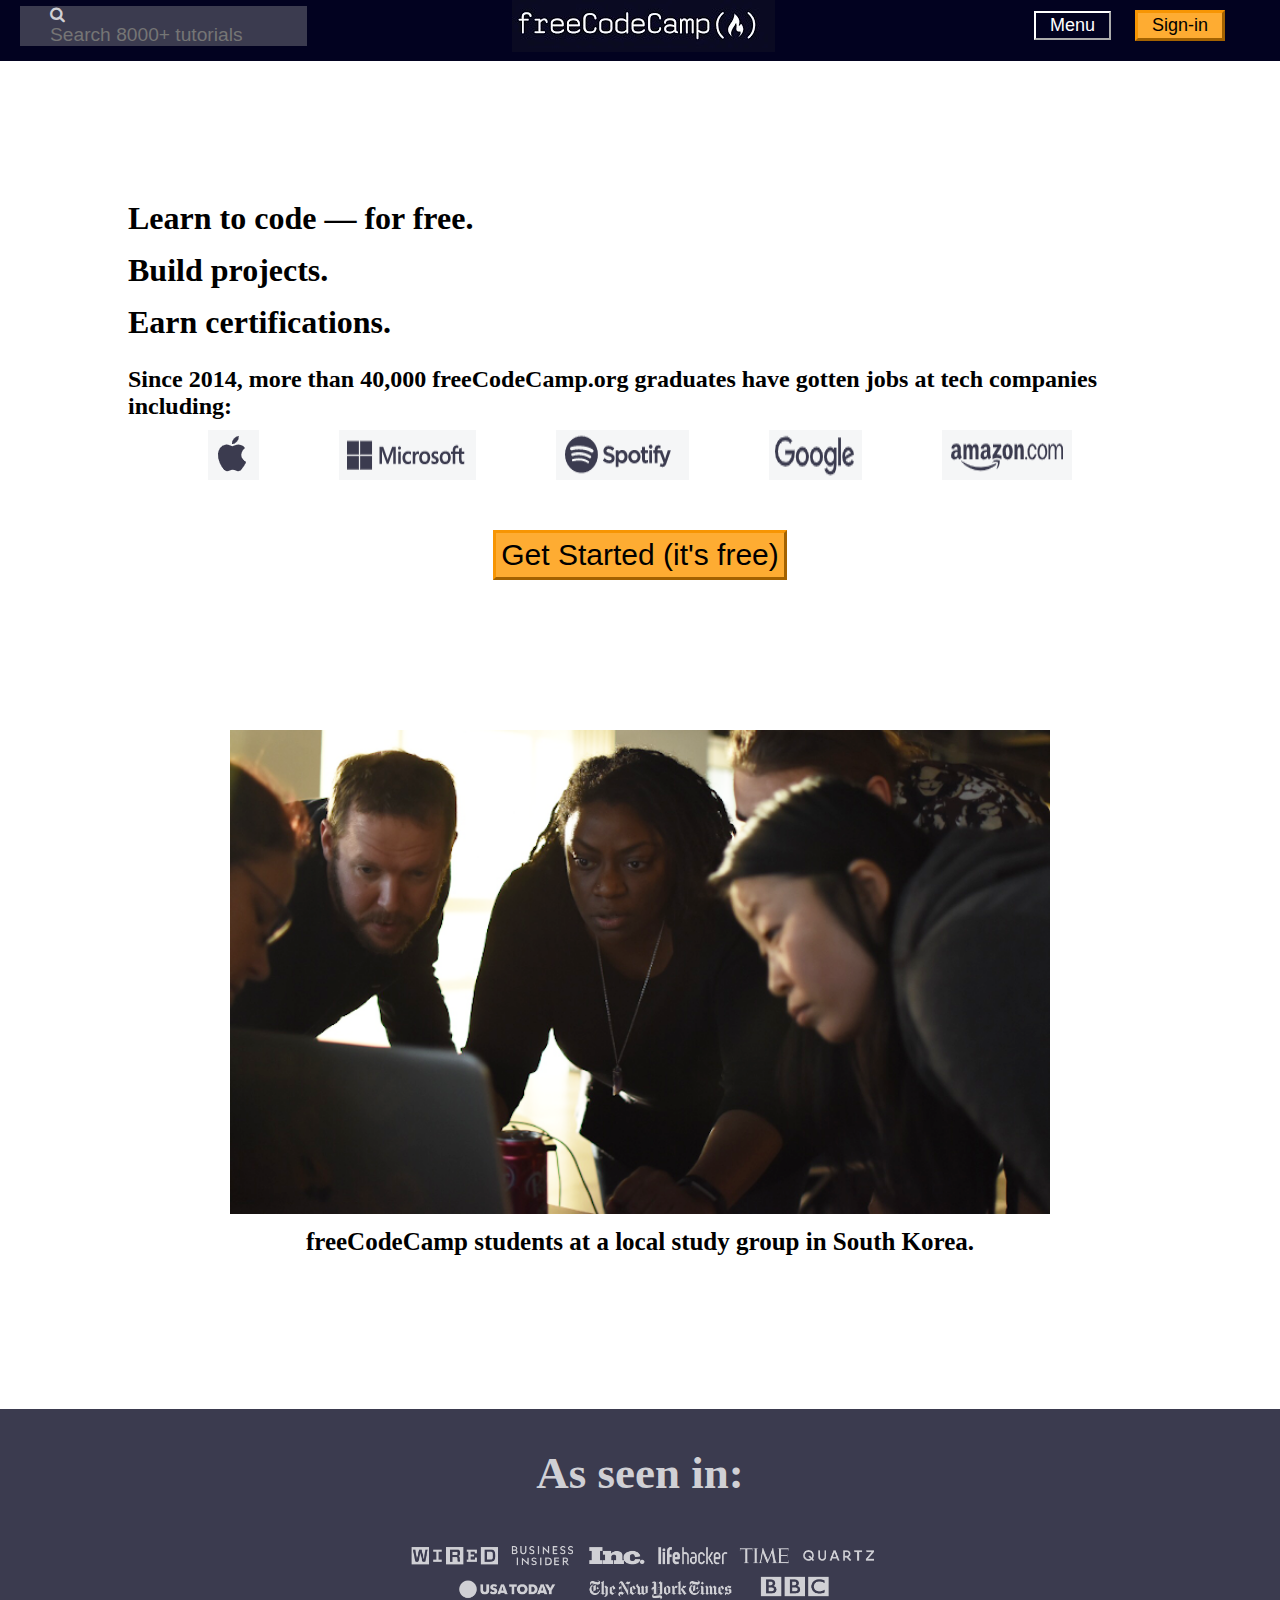
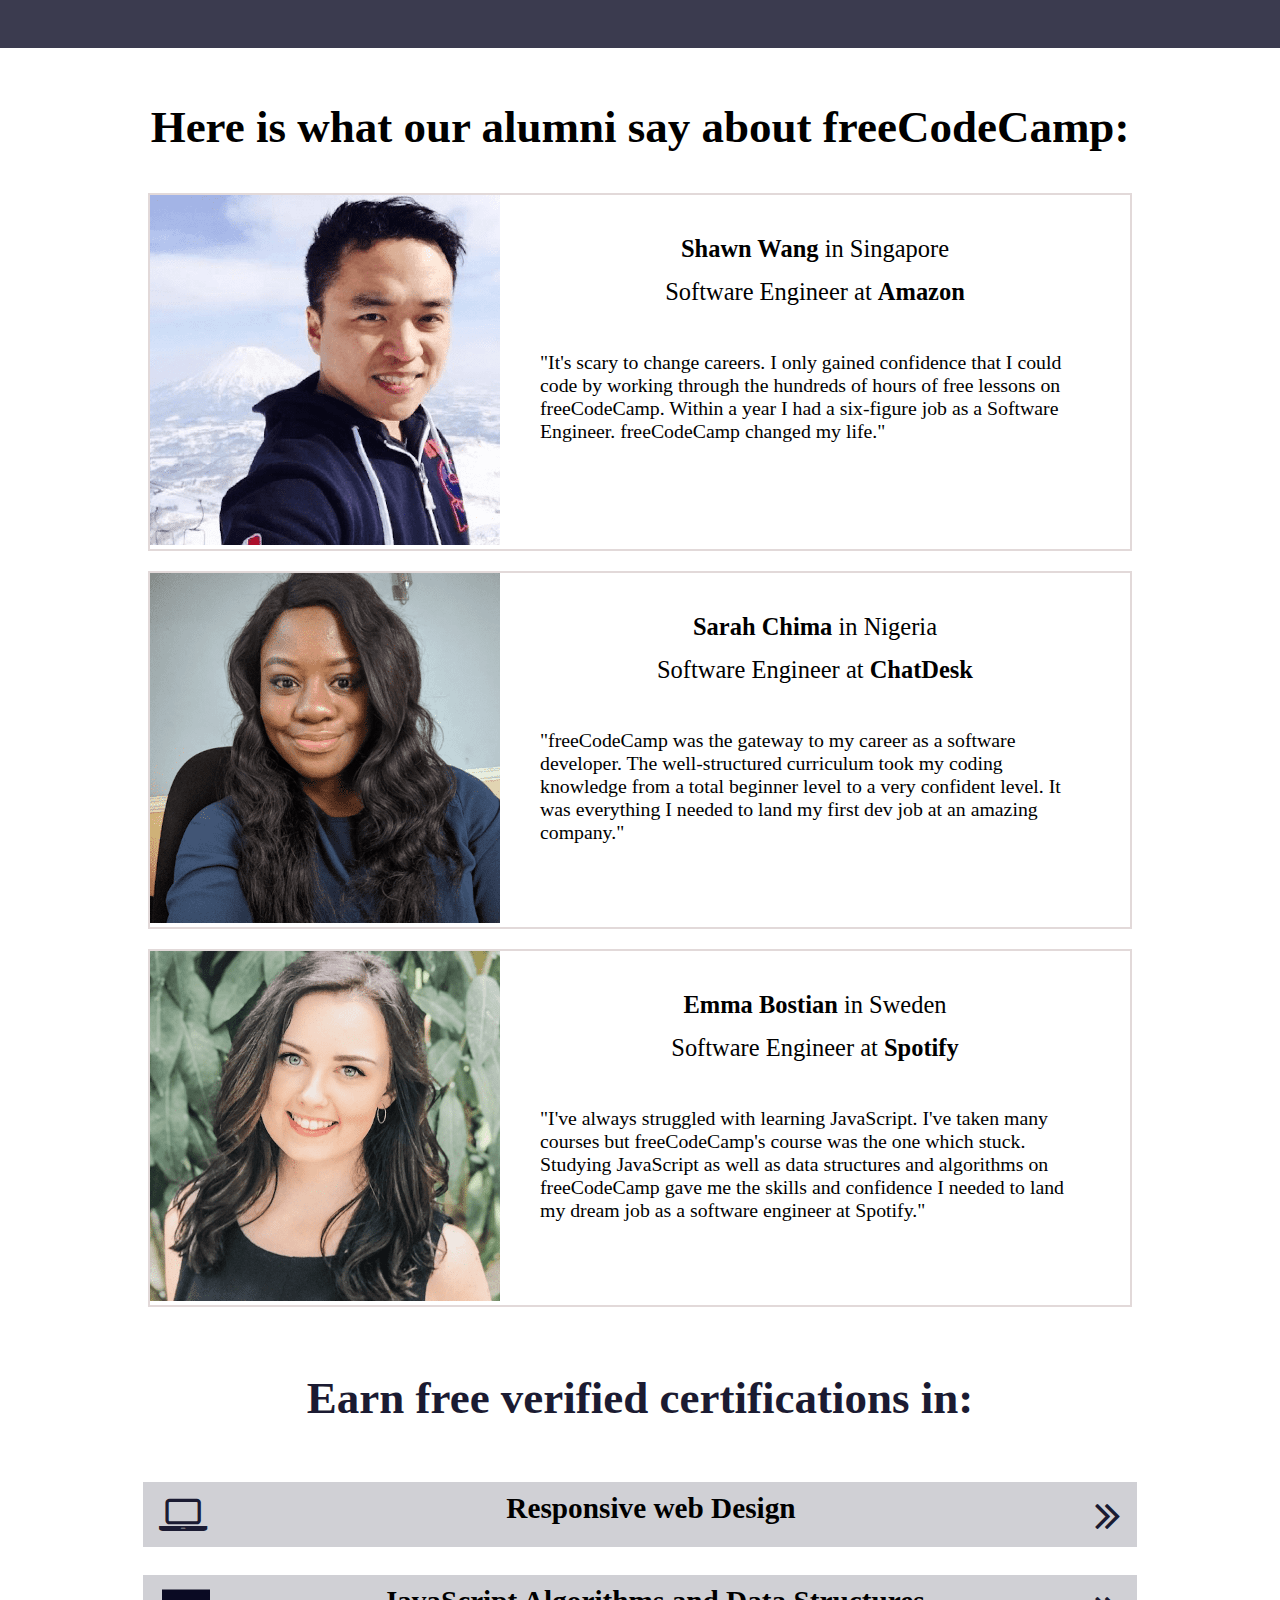
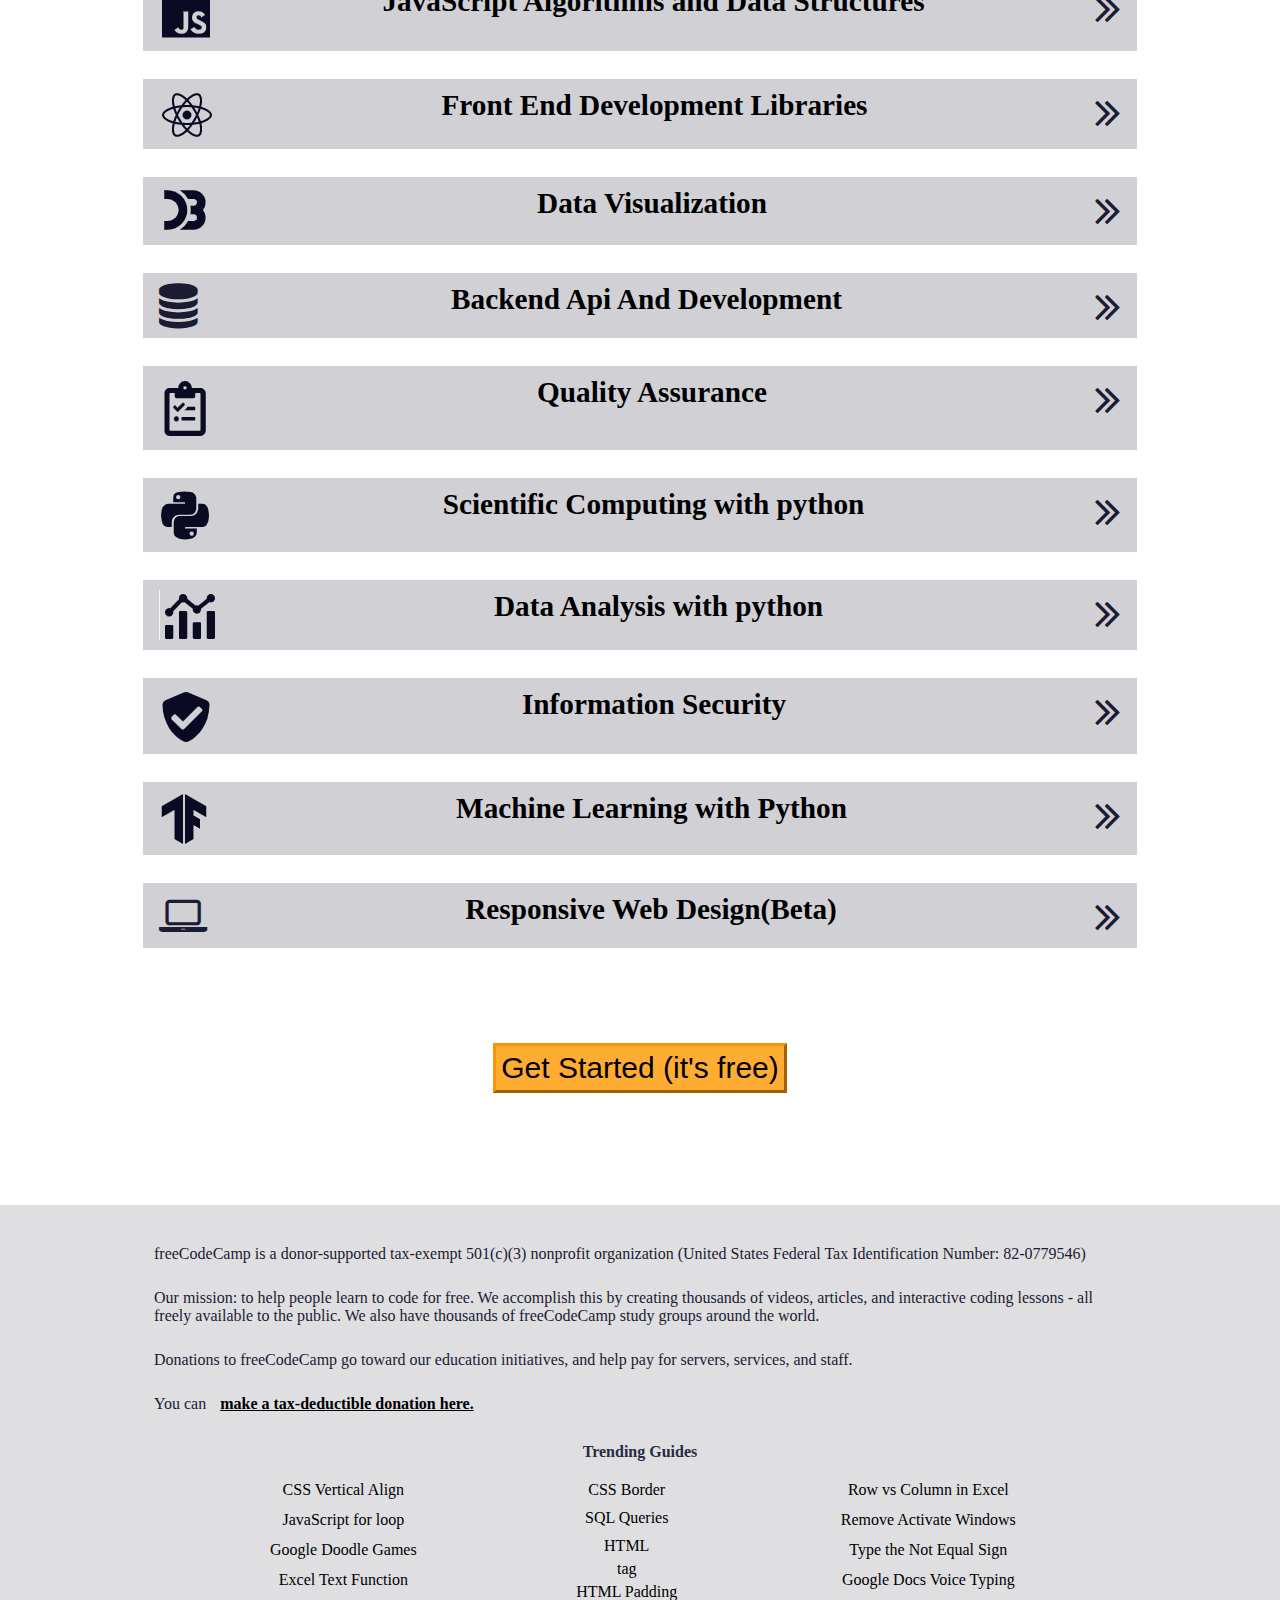
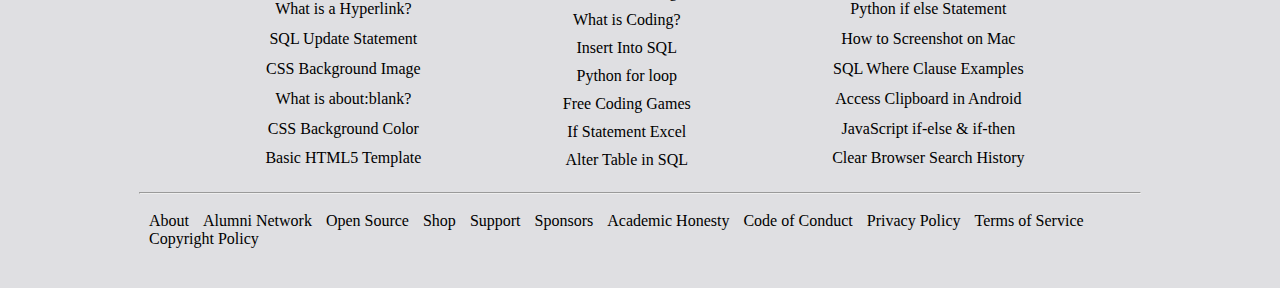
<file: Freecodecamp_home_page/index.html>
<!DOCTYPE html>
<html lang="en">
<head>
    <meta charset="UTF-8">
    <meta http-equiv="X-UA-Compatible" content="IE=edge">
    <meta name="viewport" content="width=device-width, initial-scale=1.0">
    <title>FreeCodecamp</title>
    <link rel="stylesheet" href="index.css">
    <link rel="stylesheet" href="https://cdnjs.cloudflare.com/ajax/libs/font-awesome/4.7.0/css/font-awesome.min.css">   
</head>
<body>
    <!-- <header> -->
    <div class="header">
        <div class="container container-child">
            <div class="searchbar">
                <i class="fa fa-search"></i>
                <input type="search" class="search-text" placeholder="Search 8000+ tutorials"></input>
            </div>
        </div>
        <div class="container">
            <div class="title">
                <!-- <h1 style="color:white">FreeCodecamp</h1> -->
                <img src="Images/header.jpg" height=fit-content/>
            </div>
        </div>
        <div class="container">
            <div class="button-menu">
                <button class="menu">Menu</button>
                <button class="sign-in" onclick="window.location.href='signin.html'">Sign-in</button>
            </div>
        </div>
    </div>
    <!-- </header> -->
    <div class="main">
        <div class="main-container">
            <div class="main-heading">
                <h1 class="main-heading-title">
                    <p>Learn to code — for free.</p>
                    <p>Build projects. </p>
                    <p>Earn certifications.</p></h1>
                <h2>
                    Since 2014, more than 40,000 freeCodeCamp.org graduates have gotten jobs at tech companies including:
                </h2>
                <div class="main-heading-tags">
                    <img src="Images/apple.png"/>
                    <img src="Images/microsoft.png"/>
                    <img src="Images/spotify.png"/>
                    <img src="Images/google.png"/>
                    <img src="Images/amazon.png"/>

                </div>
                
                <div class="get-started">
                        <center><button class="sign-in get-started-button" style="text-align: center;">Get Started (it's free)</button></center>
                </div>
                <div class="desc">
                <img src="Images/pic1.png" width=80%; style="margin-top:100px"/>
                <p style="font-size:25px; padding-top:10px; align-items:center;"><b>freeCodeCamp students at a local study group in South Korea.</b></p>
                </div>
            </div>
            <div class="text-area">
                <div class="text-area-center">
                    <div class="text-area-heading">
                        <h4 style="text-align:center;">As seen in:</h4>    
                    </div>
                    <div class="text-area-featured">
                        <center><img src="Images/text-area.png"/></center>
                    </div>
                </div>
            </div>
            <div class="alumina-container">
                <div class="alumina-heading">
                    <h2>Here is what our alumni say about freeCodeCamp:</h2>
                </div>
                <div class="alumina-desc">
                    <div>
                    <img src="Images/pic2.png"/>
                    </div>
                    <div class="alumina-info">
                        <div class="alumina-info-container">
                            <div class="alumina-info-heading">
                                <p class="para-info"><b>Shawn Wang</b> in Singapore</p>
                                <p class="para-info">Software Engineer at <b>Amazon </b></p>
                            </div>
                            <p style="font-size:19.8px">"It's scary to change careers. I only gained confidence that I could code by working through the hundreds of hours of free lessons on freeCodeCamp. Within a year I had a six-figure job as a Software Engineer. freeCodeCamp changed my life."</p>
                        </div>
                    </div>
                </div>
                <div class="alumina-desc">
                    <div>
                    <img src="Images/pic3.png"/>
                    </div>
                    <div class="alumina-info">
                        <div class="alumina-info-container">
                            <div class="alumina-info-heading">
                                <p class="para-info"><b>Sarah Chima</b> in Nigeria</p>
                                <p class="para-info">Software Engineer at <b>ChatDesk</b> </p>
                            </div>
                            <p style="font-size:19.8px">"freeCodeCamp was the gateway to my career as a software developer. The well-structured curriculum took my coding knowledge from a total beginner level to a very confident level. It was everything I needed to land my first dev job at an amazing company."</p>
                        </div>
                    </div>
                </div>
                <div class="alumina-desc">
                    <div>
                    <img src="Images/pic4.png"/>
                    </div>
                    <div class="alumina-info">
                        <div class="alumina-info-container">
                            <div class="alumina-info-heading">
                                <p class="para-info"><b>Emma Bostian</b> in Sweden</p>
                                <p class="para-info">Software Engineer at <b>Spotify </b></p>
                            </div>
                            <p style="font-size:19.8px">"I've always struggled with learning JavaScript. I've taken many courses but freeCodeCamp's course was the one which stuck. Studying JavaScript as well as data structures and algorithms on freeCodeCamp gave me the skills and confidence I needed to land my dream job as a software engineer at Spotify."</p>
                        </div>
                    </div>
                </div>
                <div class="certification-section">
                    <div class="certificaton-col">
                        <center>
                        <h1 class="big-heading">Earn free verified certifications in:</h1>
                        <a >
                            <div class="btn-link courses">
                                <i class="fa fa-laptop"></i>
                                <h3>Responsive web Design</h3>
                                <i class="fa fa-angle-double-right"></i>
                                <!-- <img src=""/> -->
                            </div>
                        </a>
                        <a ><div class="btn-link courses">
                            <!-- <i class="fab fa-js-square"></i> -->
                            <img src="Images/JS.png"/>
                            <h3>JavaScript Algorithms and Data Structures</h3>
                            <i class="fa fa-angle-double-right"></i>
                        </div></a>
                        <a><div class=" btn-link courses">
                            <!-- <i class="fa fa-atom"></i> -->
                            <img src="Images/fd.png"/>
                            <h3>Front End Development Libraries</h3>
                            <i class="fa fa-angle-double-right"></i>
                        </div></a>
                        <a ><div class="btn-link courses">
                            <img src="Images/Data.png"/>
                            <h3>Data Visualization</h3>
                            <i class="fa fa-angle-double-right"></i>
                        </div></a>
                        <a ><div class="btn-link courses">
                            <i class="fa fa-database"></i>
                            <h3>Backend Api And Development</h3>
                            <i class="fa fa-angle-double-right"></i>
                        </div></a>
                        <a><div class=" btn-link courses">
                            <!-- <i class="fas fa-analytics"></i> -->
                            <img src="Images/QA.png"/>
                            <h3>Quality Assurance</h3>
                            <i class="fa fa-angle-double-right"></i>
                        </div></a>
                        <a><div class="btn-link courses">
                            <img src="Images/python.png"/>
                            <h3>Scientific Computing with python</h3>
                            <i class="fa fa-angle-double-right"></i>
                        </div>
                        </a>
                        <a ><div class=" btn-link courses">
                            <img src="Images/Analytics.png"/>
                            <h3>Data Analysis with python</h3>
                            <i class="fa fa-angle-double-right"></i>
                        </div></a>
                        <a ><div class="btn-link courses">
                            <!-- <i class='fab fa-python' style='font-size:48px;color:red'></i> -->
                            <img src="Images/IS.png"/>
                            <h3>Information Security</h3>
                            <i class="fa fa-angle-double-right"></i>
                        </div></a>
                        <a><div class="btn-link courses">
                            <!-- <i class="fab fa-python"></i> -->
                            <img src="Images/ML.png"/>
                            <h3>Machine Learning with Python</h3>
                            <i class="fa fa-angle-double-right"></i>
                        </div></a>
                        <a><div class="btn-link courses">
                            <i class="fa fa-laptop"></i>
                            <h3>Responsive Web Design(Beta)</h3>
                            <i class="fa fa-angle-double-right"></i>
                        </div></a>
                    </center>
                    </div>
                </div>
                <div class="get-started">
                    <button class="sign-in get-started-button">Get Started (it's free)</button>
                </div>
            </div>
        </div>
        

    </div>
    <div class="footer">
        <div class="footer-container">
            <div class="footer-container-child">
            <p class="footer-desc">freeCodeCamp is a donor-supported tax-exempt 501(c)(3) nonprofit organization (United States Federal Tax Identification Number: 82-0779546)</p>
            <p class="footer-desc">Our mission: to help people learn to code for free. We accomplish this by creating thousands of videos, articles, and interactive coding lessons - all freely available to the public. We also have thousands of freeCodeCamp study groups around the world.</p>
            <p class="footer-desc">Donations to freeCodeCamp go toward our education initiatives, and help pay for servers, services, and staff.</p>
            <p class="footer-desc">You can <b><a href=# style="color:black;">make a tax-deductible donation here.</a></b></p>
            </div>
            <div class="footer-col-heading">
                <b>Trending Guides</b>
            </div>
            <div class="footer-col">
            <div class="footer-col-child">
                <a class="footerlinks">CSS Vertical Align</a>
                <a class="footerlinks">JavaScript for loop</a>
                <a class="footerlinks">Google Doodle Games</a>
                <a class="footerlinks">Excel Text Function</a>
                <a class="footerlinks">What is a Hyperlink?</a>
                <a class="footerlinks">SQL Update Statement</a>
                <a class="footerlinks">CSS Background Image</a>
                <a class="footerlinks"> What is about:blank?</a>
                <a class="footerlinks"> CSS Background Color</a>
                <a class="footerlinks">Basic HTML5 Template</a>
            </div>
            <div class="footer-col-child">
                <a class="footerlinks">CSS Border</a>
                <a class="footerlinks">SQL Queries</a>
                <a class="footerlinks">HTML <a> tag</a>
                <a class="footerlinks"> HTML Padding</a>
                <a class="footerlinks"> What is Coding?</a>
                <a class="footerlinks"> Insert Into SQL</a>
                <a class="footerlinks"> Python for loop</a>
                <a class="footerlinks"> Free Coding Games</a>
                <a class="footerlinks"> If Statement Excel</a>
                <a class="footerlinks"> Alter Table in SQL</a>
            </div>
            <div class="footer-col-child">
                <a class="footerlinks">Row vs Column in Excel</a>
                <a class="footerlinks">Remove Activate Windows</a>
                <a class="footerlinks">Type the Not Equal Sign   </a>
                <a class="footerlinks"> Google Docs Voice Typing</a>
                <a class="footerlinks">Python if else Statement</a>
                <a class="footerlinks">How to Screenshot on Mac</a>
                <a class="footerlinks"> SQL Where Clause Examples</a>
                <a class="footerlinks">Access Clipboard in Android</a>
                <a class="footerlinks">JavaScript if-else & if-then</a>
                <a class="footerlinks"> Clear Browser Search History</a>
            </div>
            </div>
            <br>
            <hr>
            <br>
            <a>About</a>
            <a>Alumni Network</a>    
            <a> Open Source</a>    
            <a>Shop</a>    
            <a>Support</a>    
            <a> Sponsors</a>    
            <a>  Academic Honesty</a>    
            <a>Code of Conduct  </a>    
            <a>Privacy Policy </a>    
            <a> Terms of Service </a>    
            <a>Copyright Policy</a>    

        </div>

    </div>
</body>
</html>
</file>
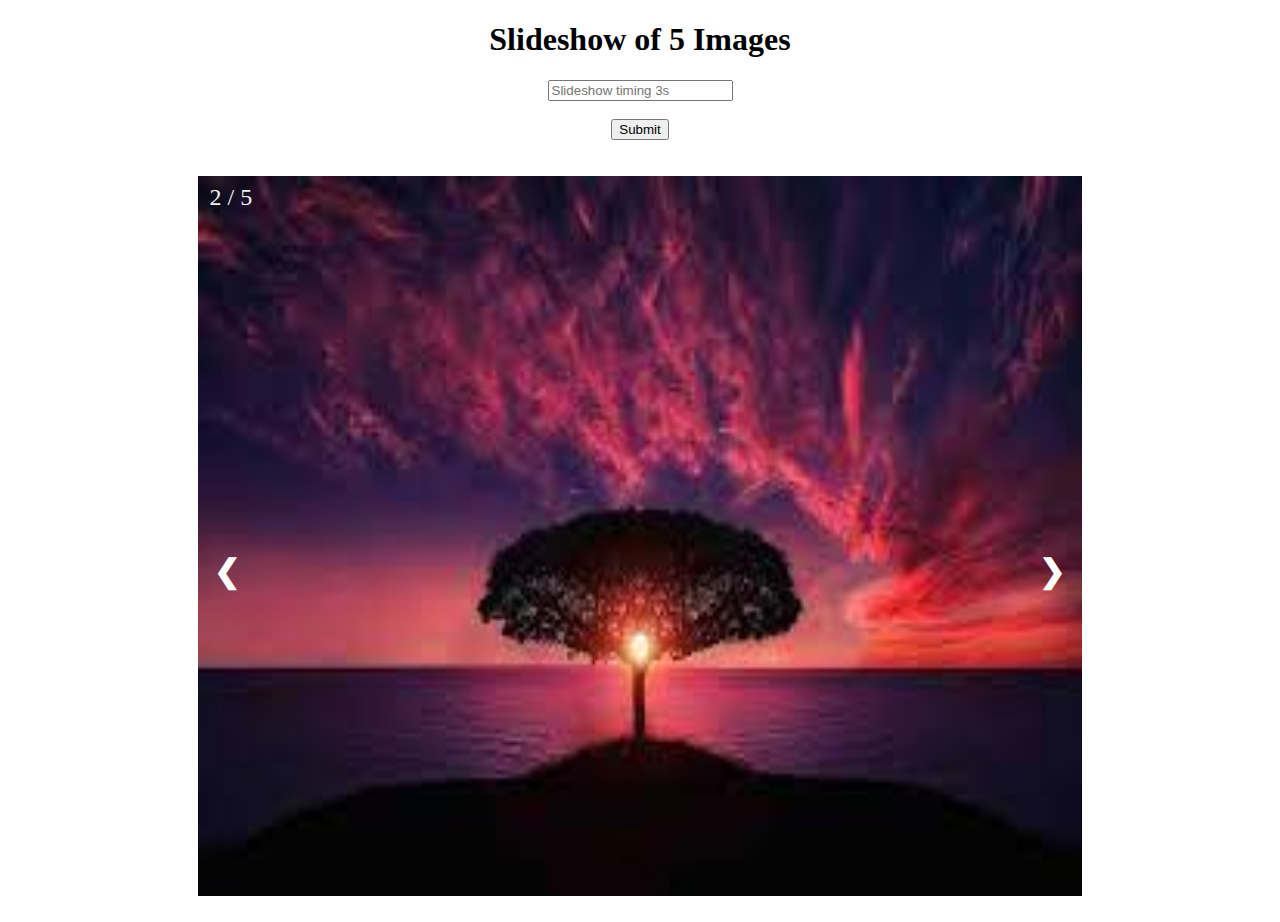
<file: Javascript_Assignment/index.html>
<!DOCTYPE html>
<html lang="en">
<head>
    <meta charset="utf-8"> 
    <meta name="viewport" content="width=device-width, initial-scale=1.0">
    <title>SlideShow Assignment</title>
    <style>
    .slideshow-container {
        width: 70%;
        height: 80vh;
        position: relative;
        margin: auto;
        background-color: black;        
    }


    .mySlides img {
        height: 80vh;
        width: 100%; 
    }


    .prev, .next {
        cursor: pointer;
        position: absolute;
        top: 50%;
        padding: 16px;
        color: white;
        font-weight: bold;
        font-size: xx-large;
        transition: 0.6s;
    }

    .next {
        right: 0;
    }

    .prev:hover, .next:hover {
        fill : black;
        opacity: 0.7;
    }   


    .numbertext {
        color: #f2f2f2;
        font-size: 1.5em;
        padding: 8px 12px;
        position: absolute;
        top: 0;
        z-index: 1;
    }


    .fade {
        animation-name: fade;
        animation-duration: 1.5s;
    }

    @-webkit-keyframes fade {
        from {opacity: .4} 
        to {opacity: 1}
    }

    @keyframes fade {
        from {opacity: .4} 
        to {opacity: 1}
    }
    </style>
</head>
<body onload="showSlides();">
    <div class="title">
        <center><h1>Slideshow of 5 Images</h1></center>
    </div>
    <center><input type="text" id="time" placeholder="Slideshow timing 3s"><br><br></center>
    <center><button type="button"  onclick="getValueInput()"> 
        Submit 
    </button></center>
    <br>
    <br> 
    
    <div class="slideshow-container">

        <div class="mySlides fade" >
            <div class="numbertext">1 / 5</div>
            <img src="Images/pic1.jpg">
        </div>

        <div class="mySlides fade">
            <div class="numbertext">2 / 5</div>
            <img src="Images/pic2.jpg">
        </div>

        <div class="mySlides fade">
            <div class="numbertext">3 / 5</div>
            <img src="Images/pic3.jpg">
        </div>

        <div class="mySlides fade">
            <div class="numbertext">4 / 5</div>
            <img src="Images/pic4.jpg">
        </div>

        <div class="mySlides fade">
            <div class="numbertext">5 / 5</div>
            <img src="Images/pic5.jpg">
        </div>

        <a class="prev" onclick="showSlide(--slideIndex);">&#10094;</a>
        <a class="next" onclick="showSlide(++slideIndex);">&#10095;</a>
    </div>
    <br>
    <script>
        var slideIndex = 0;
        var timer;
        var slides = document.getElementsByClassName("mySlides");
        var time=3000;
    
        const getValueInput = () =>{
            time = document.getElementById("time").value;
            if(isNaN(time)){
                alert("Please enter a number");
            }
            else{
                time = time*1000;
            }
        }
        
    
    
        function showSlides() {
            for (var i = 0; i < slides.length; i++)
                slides[i].style.display = "none";       
            if (++slideIndex == slides.length)
                slideIndex = 0;
            slides[slideIndex].style.display = "block"; 
            timer = setTimeout(showSlides, time);
        }
    
        function showSlide(n) {
            clearTimeout(timer);
            for (var i = 0; i < slides.length; i++) 
                slides[i].style.display = "none";
            if (n == slides.length)
                slideIndex = 0; 
            if (n < 0)
                slideIndex = slides.length-1;
            slides[slideIndex].style.display = "block"; 
            timer = setTimeout(showSlides, time);
        }
    </script>
</body>
</html>
</file>
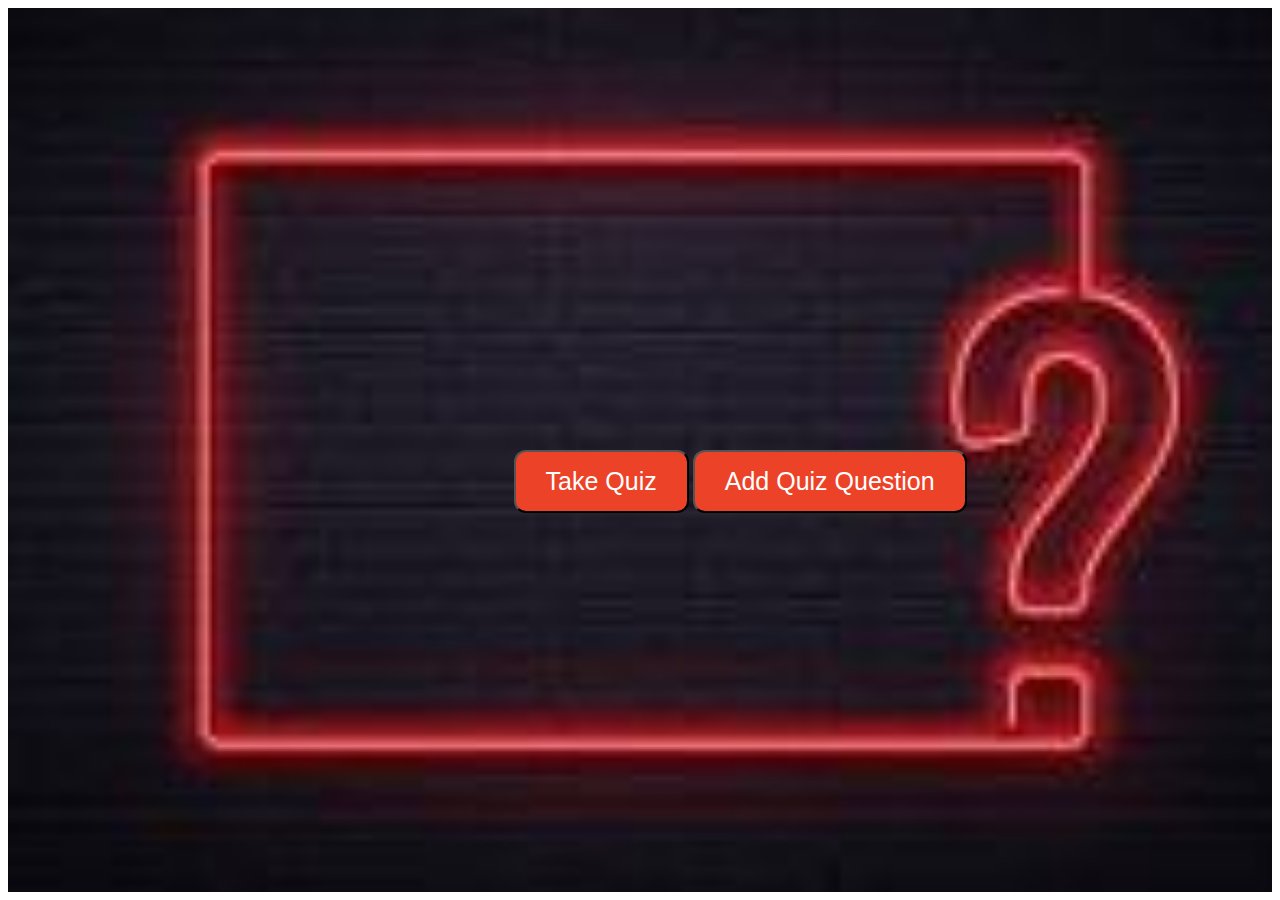
<file: QuizApp/index.html>
<html>
<head>
	<title>
		Quiz
	</title>
	
	 <link rel="stylesheet" href="style.css">
	
</head>

<body>

<div class = "btdiv">
	<button class = "button" onclick = "func2();"style="margin-left: 40%;margin-top:35%;">Take Quiz</button>
	<button class = "button" onclick = "func1();"style="margin-top:35%;" >Add Quiz Question</button>&nbsp &nbsp &nbsp 

	</div>
</body>

<script>

function func1(){
	window.location =  "makequiz.html";
}

function func2(){
	window.location = "quiz.html";
}


</script>

</html>
</file>
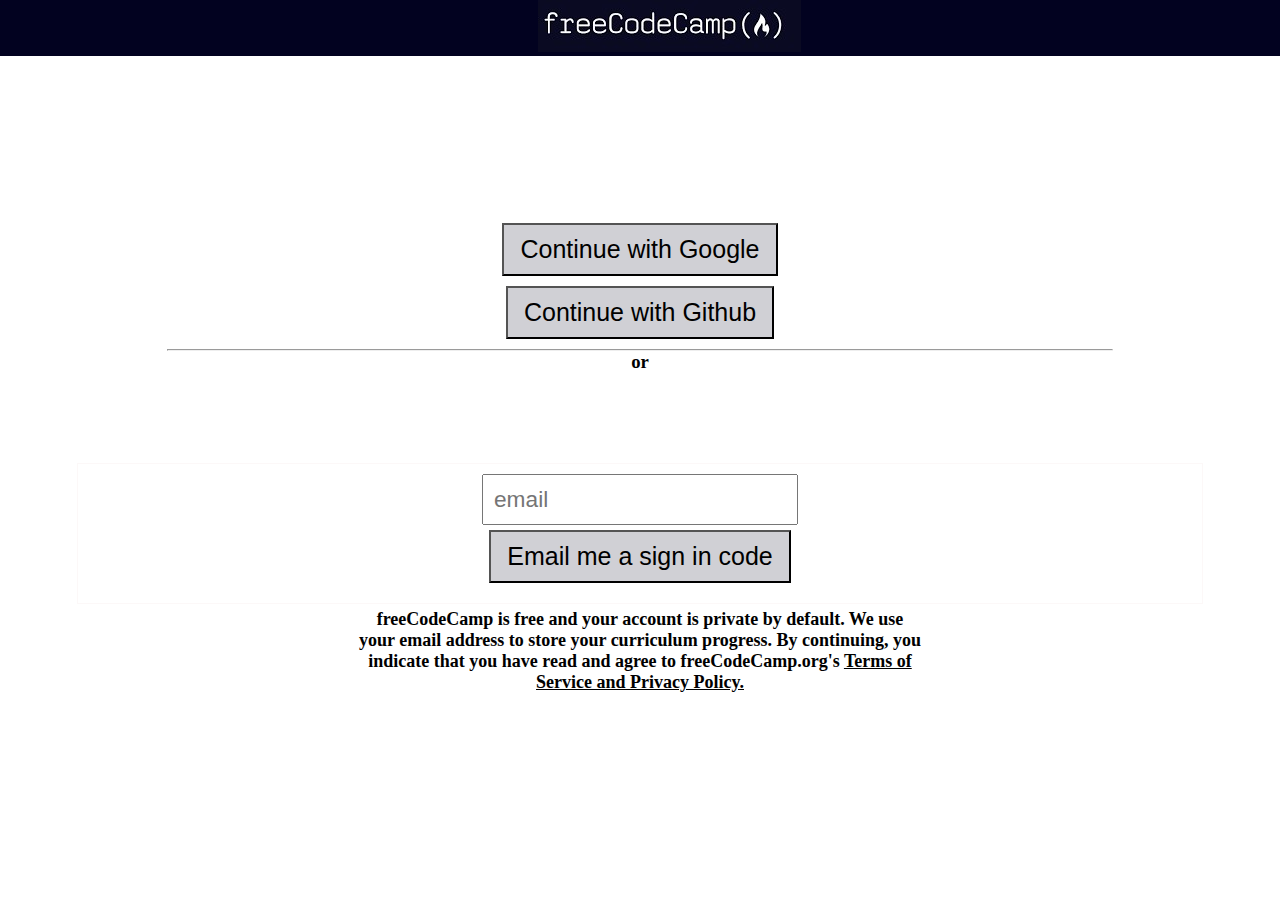
<file: Freecodecamp_home_page/signin.html>
<!DOCTYPE html>
<html lang="en">
<head>
    <meta charset="UTF-8">
    <meta http-equiv="X-UA-Compatible" content="IE=edge">
    <meta name="viewport" content="width=device-width, initial-scale=1.0">
    <title>Sign In</title>
    <link rel="stylesheet" href="index.css">
    <link rel="stylesheet" href="https://cdnjs.cloudflare.com/ajax/libs/font-awesome/4.7.0/css/font-awesome.min.css">
    <!-- <link rel="stylesheet" href="https://maxcdn.bootstrapcdn.com/bootstrap/3.4.1/css/bootstrap.min.css"> -->

</head>
<body>
        <div class="header">
         
            <div class="title1">
                <img src="Images/header.jpg" height=fit-content/>
            </div>
        </div>
    
    <div class="main1">
        <center>

        <div class="main-container1 social-signin-methods">
            <center>

            <button class="btn-link courses">Continue with Google</button>
            <button class="btn-link courses">Continue with Github</button>
            <h3 class="separator">
                <span><hr>or</span>
            </h3>
            </center>

        </div>
        <div class="form-main">
            <form novalidate class="signin-form form-control">
            <div class="form-group">
                <input autofocus class="form-control" id="email" name="email" placeholder="email" required type="email">
            </div>
            <div class="button-holder">
                <button class = "btn btn-link btn-primary"type="submit">Email me a sign in code</button>
            </div>
            </form>
            <h2 class="text footer-sign-in">
                freeCodeCamp is free and your account is private by default. We use your email address to store your curriculum progress. By continuing, you indicate that you have read and agree to freeCodeCamp.org's <u>Terms of Service and Privacy Policy.</u>
            </h2>
        </div>
        </center>

    </div>
</body>
</html>
</file>
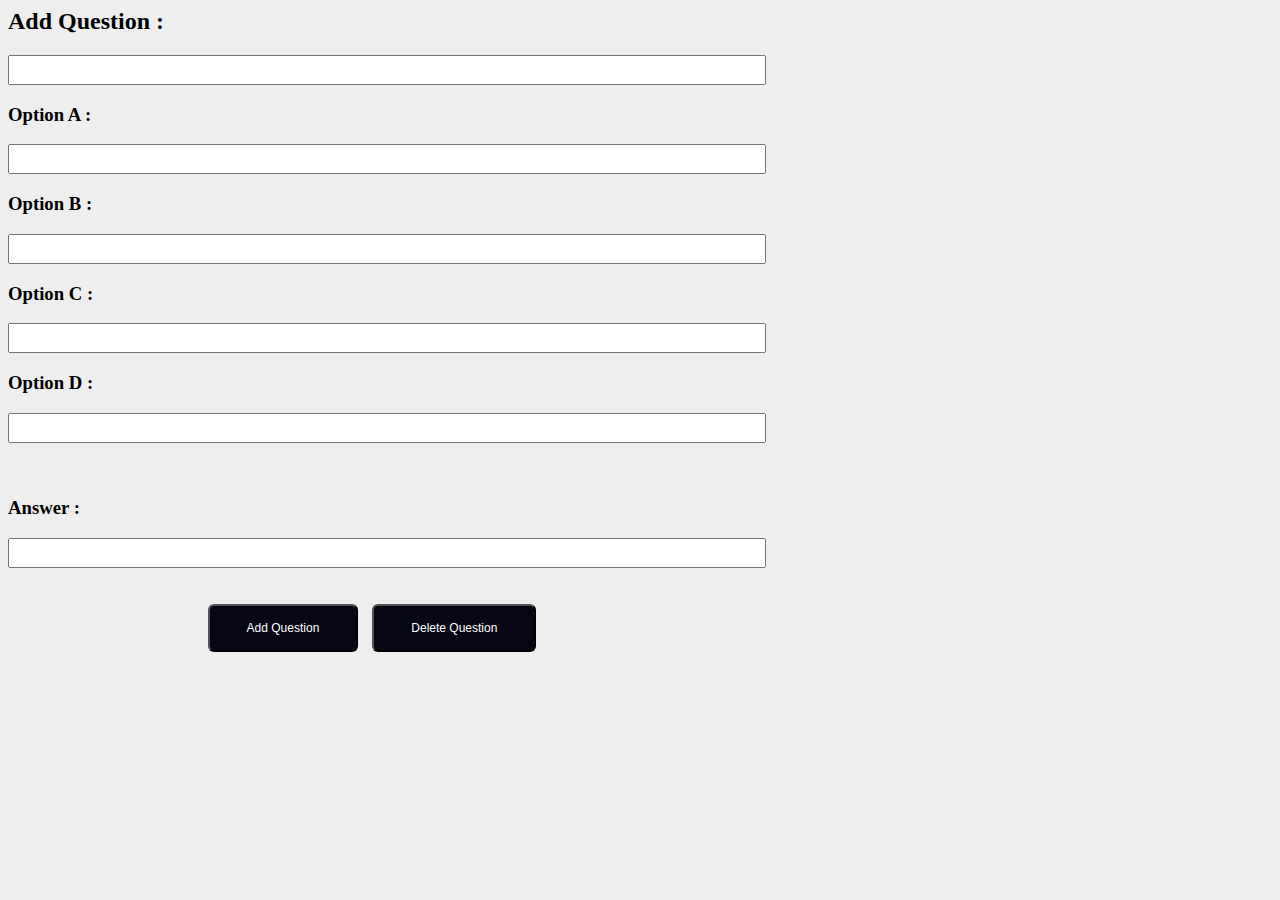
<file: QuizApp/makequiz.html>
<html>
<head>
 <link rel="stylesheet" href="style.css">

</head>

<body bgcolor = #EEEEEE>
	

<form method = "POST" action = "add.php">
<div>
<h2>Add Question : </h2>
<input type = "text" name = "question" class = "input"></input>

<h3>Option A : </h3>
<input type = "text" name = "a"  class = "input"></input>

<h3>Option B : </h3>
<input type = "text" name = "b"  class = "input"></input>

<h3>Option C : </h3>
<input type = "text" name = "c"  class = "input"></input>

<h3>Option D : </h3>
<input type = "text" name = "d"  class = "input"></input><br><br><br>
</div>

<h3>Answer : </h3>
<input type = "text" name = "answer"  class = "input"></input><br><br><br>
</div>

<div class = "pos">
<input type = "submit" value = "Add Question" name = "button1" class = "button1"></input>
<input type = "submit" value = "Delete Question" name = "button2" class = "button1"></input>
</div>
</form>

</body>

</html>
</file>
<file: Freecodecamp_home_page/index.css>
*{
    margin:0px;
    padding:0px;
    /* background-color: #fbf6f6; */
    /* position:fixed; */

    overflow-x:unset;
}
.header{
    margin:0px;
    padding:0px;
    width:100%;
    height: auto;
    background-color:rgb(2, 2, 32);
    display:flex;
    justify-content: space-between;
    /* position:fixed; */
    margin-top: 0px;
    z-index:1;
    /* visibility: visible; */

    position:relative;
}
.container{
    display:flex;
    justify-content: space-between;
    width:20%;
}
p{
    margin-bottom:15px;
}
a{
    padding-left:3px;
}


.main-heading{
    padding:10%;
    margin: 10.8px 0px;
}
.main-heading-title{
    color:black;
    padding-bottom: 10px;
}
.fa,.fab,.fas{
    color:#D0D0D5;
    size:25px;
    font-size: larger;
}
button{
    margin:10px;
    padding:2px 14px;
}
.menu{
    border-color: white;
    background-color: transparent;
    color:white;
    font-size: 18px;
}
.searchbar{
    background-color:#3b3b4f;
    border:none;
    margin:6px 20px 15px;
    padding:0px 10px 0px 30px;
    justify-content: space-between;
}
.search-text{
    background-color: transparent;
    border: none;
    font-size: larger;
}
.title img{
    float:center;
}
input:focus{
    outline:none;
    color:white;
}
.sign-in{
    color:black;
    background-color: #FEAC32;
    border-width: 3px;
    border-color:#f79503 ;
    font-size: 18px;
}

button:hover{
    cursor:pointer;
}

.main-heading-tags{
    display: flex;
    justify-content: space-evenly;
    margin:10px 0px;
    flex-wrap: wrap;
}
.get-started{
    text-align:center;
    margin:20px 20px;
}
.get-started-button{
    font-size: 30px;
    padding:5px;
    margin: 30px 47.5px;
    text-align: center;
}

.text-area{
    background-color:#3B3B4F;
    width:100%;
    height:fit-content;
}
.text-area-center{
    align-content: center;
    padding:37.5px 25%;
}
.text-area-featured img{
    width:75%;
}
.text-area-heading{
    margin: 0px 0px 40px;
    font-size: 45px;
    color: #D0D0D5

}

.alumina-container{
    padding:42.24px 10%;
    /* padding:0px; */
}

.alumina-desc{
    display:flex;
    margin:20px;
    box-sizing: border-box;
    border: 2px solid rgba(211, 198, 198, 0.657);
}
.alumina-heading{
    text-align: center;
    font-size:30px;
    margin:10.8px 0px 40px;
}
.alumina-info{
    padding:40px;
}
.alumina-info-heading{
    padding:0px 0px 30px;
}
.para-info{
    font-size :24.48px;
    text-align: center;
}
.desc{
    text-align: center;
    /* font-size: 30px; */
}
.certification-section{
    margin:0px 15px;
    padding: 34.6px 0px;
    align-items: left;
}
.certificaton-col{
    /* margin:0px 0px 0px 161.656px; */
    /* padding: 0px 15px; */
    align-content: center;
}
.big-heading{
    color:#1B1B32;
    font-size:45px;
    margin:10.8px 0px 40px;
}
.btn-link{
    background-color: #D0D0D5;
    /* width:fit-content; */
    margin:0px 0px 10px;
    padding: 10px 16px;
    box-sizing: border-box;
    cursor:pointer;
}
.btn-link .fa,.btn-link .fab{
    color:#1B1B32;
    font-size:45px;
}
.fontawesome{
    color:#1B1B32;
    font-size:25px;
}
.btn-link:hover{
    background-color: #1B1B32;
    color: #f2f2f7;
}
.btn-link:hover .fa{
    color:#f2f2f7;
}
.courses{
    display: flex;
    justify-content: space-between;
}

.courses:hover{
    color: #f2f2f7;
}

.footer{
    background-color: #DFDFE2;
    margin-top:20px;
}
.footer-container{
    margin:0px 124px;
    padding:40px 15px;
}
.footer-container-child{
    margin:0px 0px 30px;
    padding:0px 15px;
}
.footer-desc{
    color:#1B1B32;
    font-size:16px;
    margin:0px 0px 26.1px;

}
.footer-col-heading{
    padding:0px 15px 15px;
    font-size:16px;
    text-align: center;
    color:#2A2A40;
}
.footer-col{
    display:flex;
    justify-content: space-evenly;
}
.footer-col-child{
    padding:0px 15px;
    display: inline-grid;
    vertical-align: middle;
    text-align: center;
    /* display: flex;
    align-items: flex-start; */
}
.footerlinks{
    padding:5px 0px;
    font-size:16px;

}
.main-container1{
    /* padding:30px; */
    margin:10vh;
}
.signin-form{
    box-sizing: border-box;
    border:1px solid rgba(250, 244, 244, 0.637);
    margin-top:0vh;
    padding:0 20%;
    
}

/* title css */
.title1{
    padding-left:42%;
}
.footer-sign-in{
    font-size:18px;
    margin:0px 0px 21.6px;
    padding:0px 25%;

}
.main-container1{
    margin-top:10vh;
    display: center;
    text-align: center;
}
.form-main{
    margin-top:0px;
    border:none;
}
.main1{
    padding:6%;
    align-content: center;
}
.form-control{
    padding:10px;
    margin-bottom: 5px;
    font-size: 22.7px;

}
.btn-link{
    font-size: 25px;
}
.footer-container a{
    padding-left : 10px; 
}


@media(max-width:974px){
    .searchbar{
        width:0px;
        display: none;
        visibility: hidden;
        margin:0px 0px 0px 0px;
        padding:0px 0px 0px 0px;
    }
    .title img{
        float:right;
        margin-left:20%;

    }
    .container{
        display:flex;
        justify-content:space-evenly;
    
    }
    .container-child{
        width:0px;
    }
   
    .alumina-desc{
        text-align: justify;
        /* width:; */
        width:80%;
        flex-wrap:wrap;
    }
    .alumina-desc img{
        display:block;
        width: 100%;
    }
    .alumina-info{
        padding:15px;
    }
    .button-menu, .title{
        width:200%;
    }
    .text-area-featured img{
        width:100%;
    }
    .title1{
        padding-left:25%;
    }
}
</file>
<file: QuizApp/style.css>
.main{
			position : relative;
			width:80%;
  			height: 80%;
			left:	10%;
			top:		10%;
			border-radius: 10%;
			object-fit: contain;
		}
		
		.btdiv{
			width:100%;
			height:100%;
			background-image: url('bg.jpg');
			background-repeat: no-repeat;
			background-size: cover;

			/* position : relative; */
			/* left : 30%; */
			/* margin-top:0%; */
		}
		
		.button{
			
			font-size: 25px;
			padding: 15px 30px;
			border-radius: 12px;
			background-color: rgb(236, 66, 40);
  			color: white;
		}
		.button:hover{
			cursor:pointer;
			background-color: rgb(192, 26, 0);
		}
		
		.button1{
			font-size: 12px;
			padding: 15px 37px;
			border-radius: 6px;
			background-color: rgb(6, 6, 20);
  			color: white;
			margin-left:10px;
		}
		.button2{
			font-size: 18px;
			padding: 4px;
			border-radius: 6px;
			background-color: rgb(0, 255, 13);
  			color: white;
		}
		.button3{
			font-size: 18px;
			padding: 4px ;
			border-radius: 6px;
			background-color: rgb(100, 23, 10);
  			color: white;
		}

		.input {
  			width: 60%;
  			height:  30px;
			/* margin-left:10%; */
		}

		.pos{
			position:  relative;
			left : 15%;
		}
</file>
